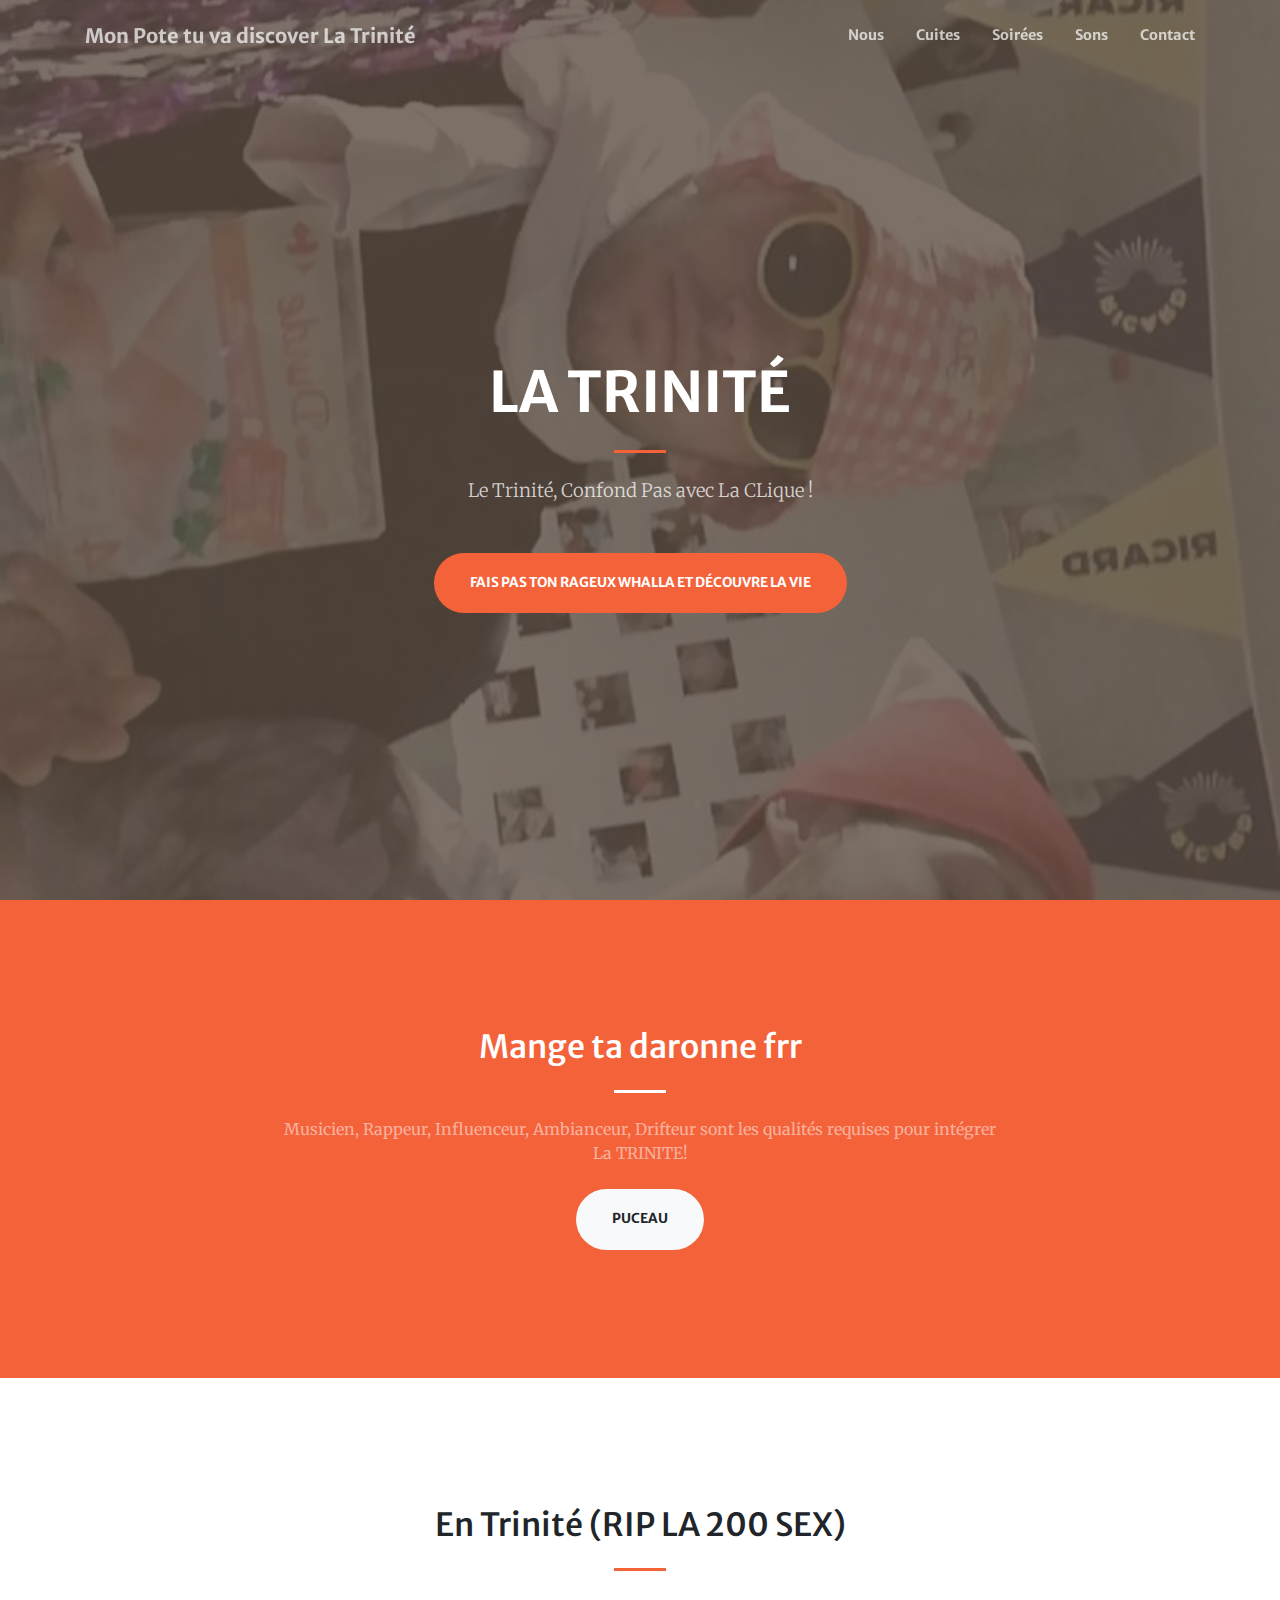
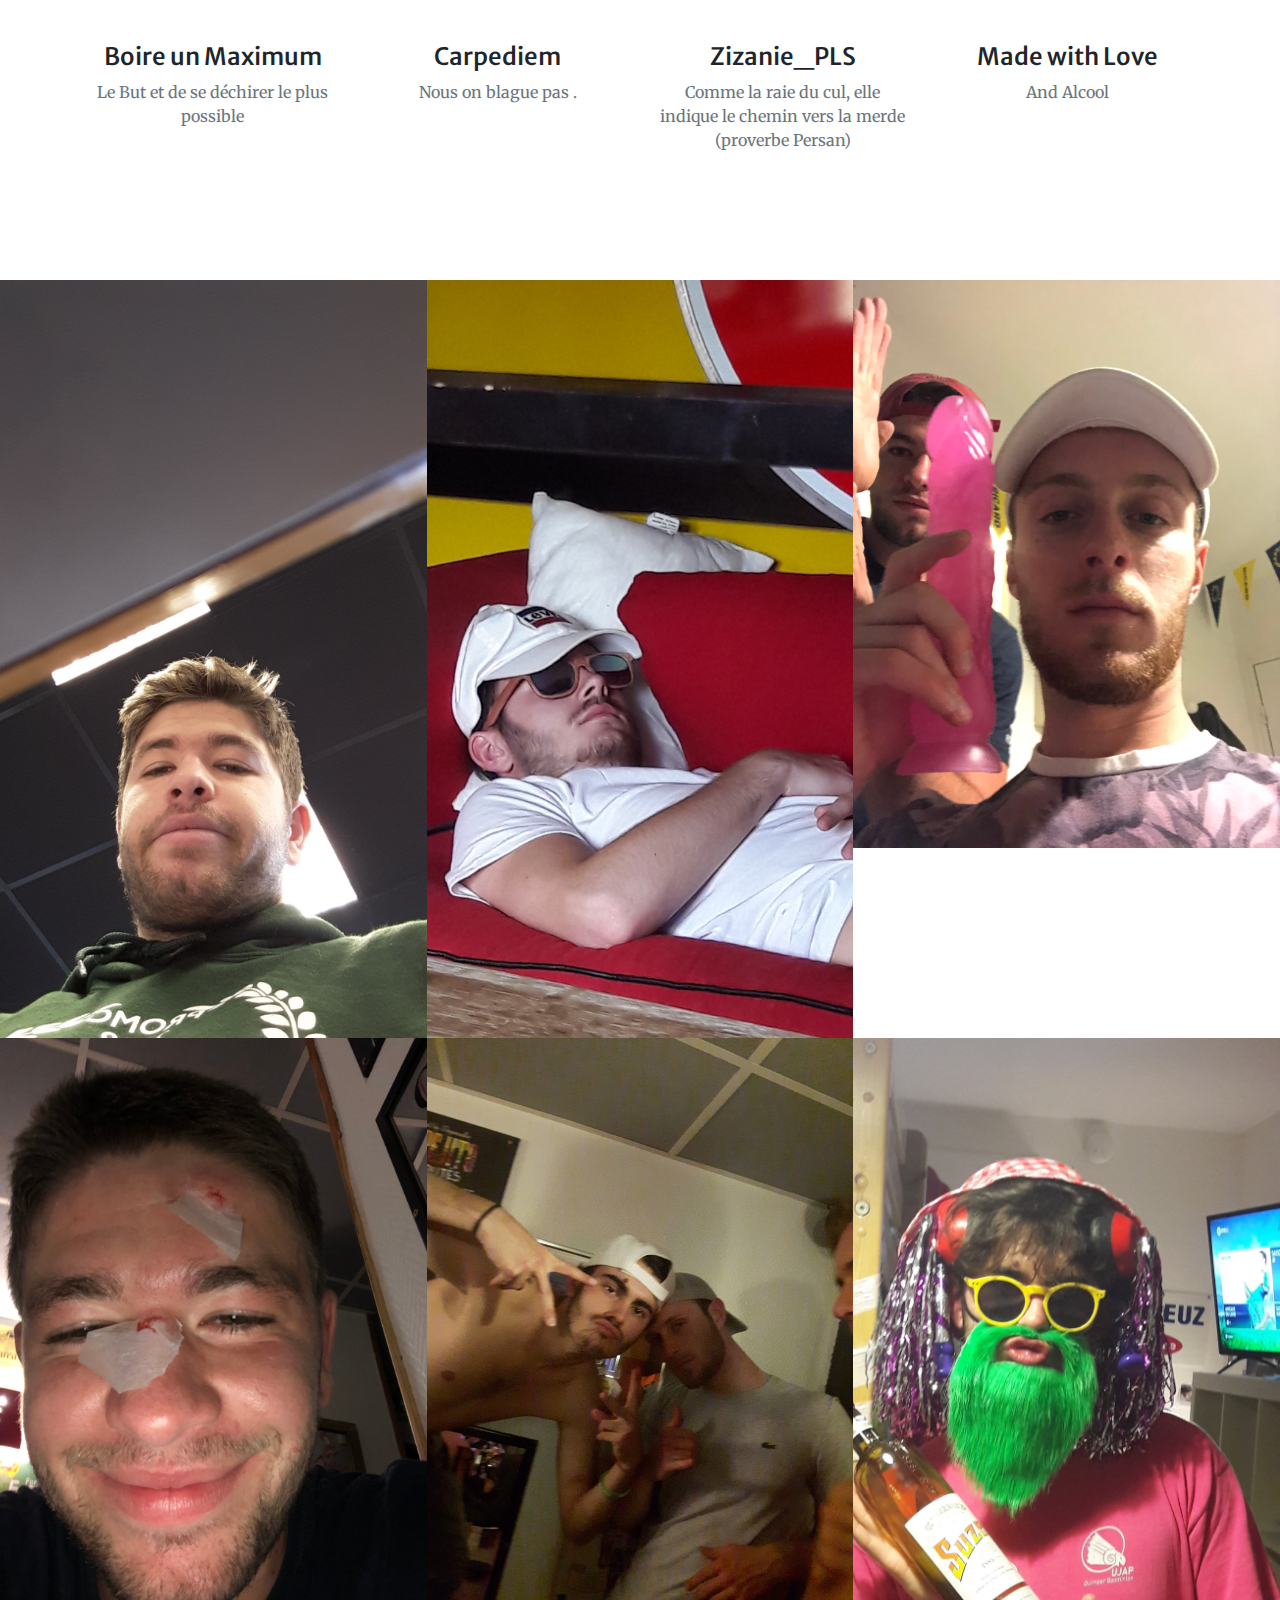
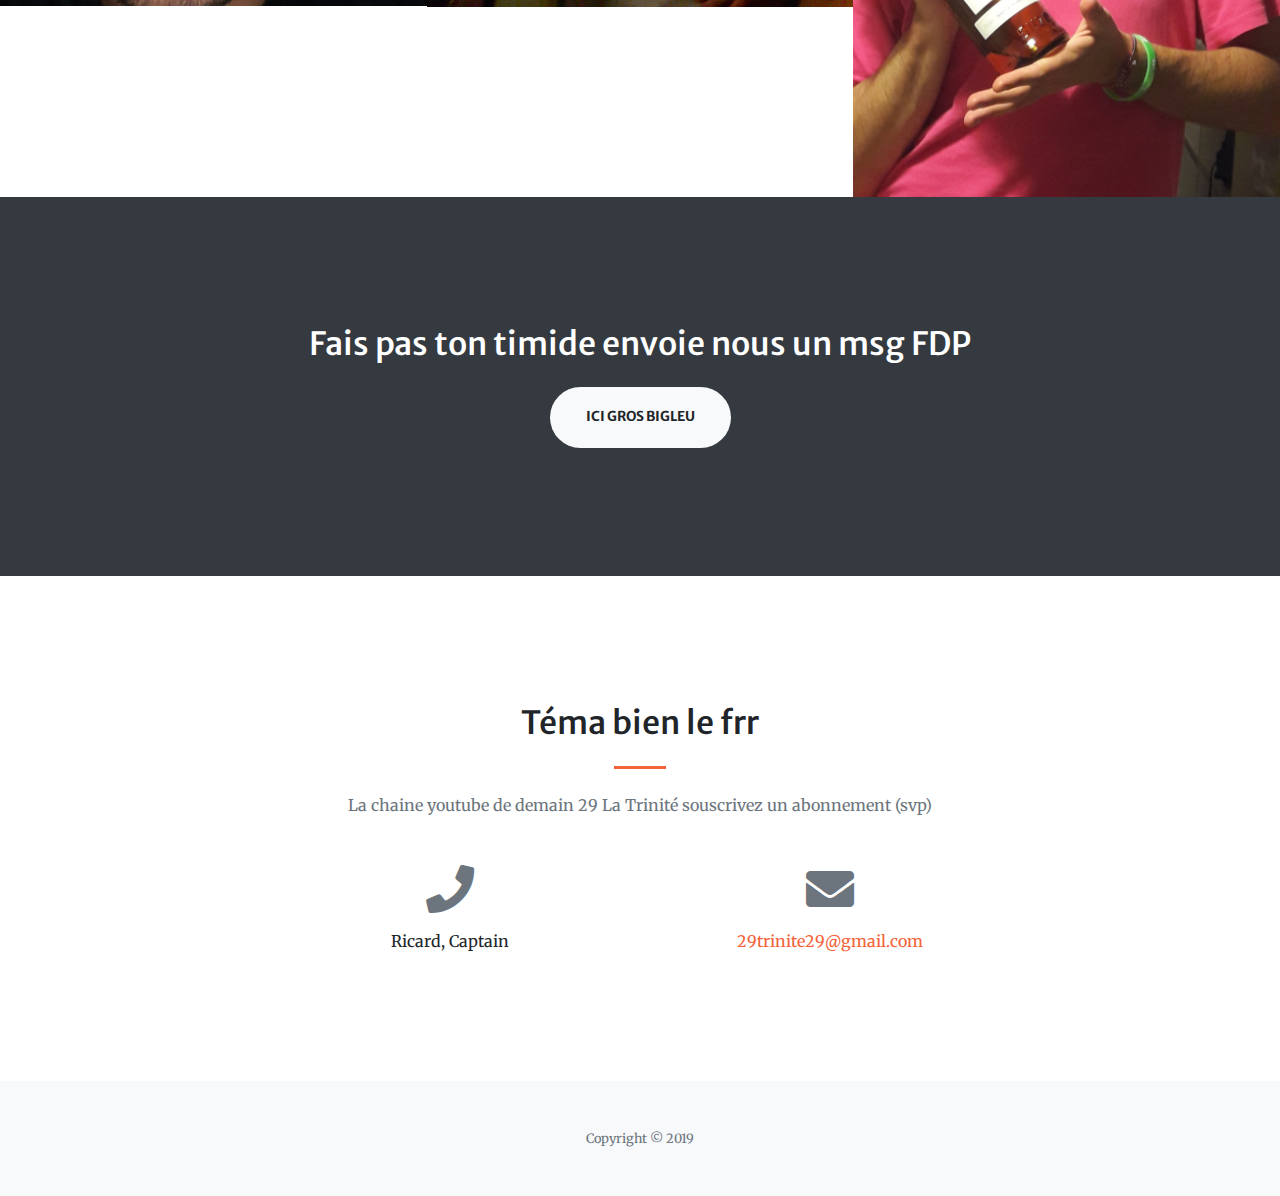
<file: index.html>
<!DOCTYPE html>
<html lang="en">

<head>

  <meta charset="utf-8">
  <meta name="viewport" content="width=device-width, initial-scale=1, shrink-to-fit=no">
  <meta name="description" content="">
  <meta name="author" content="">

  <title>Trinité</title>

  <!-- Font Awesome Icons -->
  <link href="vendor/fontawesome-free/css/all.min.css" rel="stylesheet" type="text/css">

  <!-- Google Fonts -->
  <link href="https://fonts.googleapis.com/css?family=Merriweather+Sans:400,700" rel="stylesheet">
  <link href='https://fonts.googleapis.com/css?family=Merriweather:400,300,300italic,400italic,700,700italic' rel='stylesheet' type='text/css'>

  <!-- Plugin CSS -->
  <link href="vendor/magnific-popup/magnific-popup.css" rel="stylesheet">

  <!-- Theme CSS - Includes Bootstrap -->
  <link href="css/creative.min.css" rel="stylesheet">

</head>

<body id="page-top">

  <!-- Navigation -->
  <nav class="navbar navbar-expand-lg navbar-light fixed-top py-3" id="mainNav">
    <div class="container">
      <a class="navbar-brand js-scroll-trigger" href="#page-top">Mon Pote tu va discover La Trinité</a>
      <button class="navbar-toggler navbar-toggler-right" type="button" data-toggle="collapse" data-target="#navbarResponsive" aria-controls="navbarResponsive" aria-expanded="false" aria-label="Toggle navigation">
        <span class="navbar-toggler-icon"></span>
      </button>
      <div class="collapse navbar-collapse" id="navbarResponsive">
        <ul class="navbar-nav ml-auto my-2 my-lg-0">
          <li class="nav-item">
            <a class="nav-link js-scroll-trigger" href="#about">Nous</a>
          </li>
          <li class="nav-item">
            <a class="nav-link js-scroll-trigger" href="#services">Cuites</a>
          </li>
          <li class="nav-item">
            <a class="nav-link js-scroll-trigger" href="#portfolio">Soirées</a>
          </li>
          <li class="nav-item">
            <a class="nav-link js-scroll-trigger" href="album/sons.html">Sons</a>
          </li>
          <li class="nav-item">
            <a class="nav-link js-scroll-trigger" href="#contact">Contact</a>
          </li>
        </ul>
      </div>
    </div>
  </nav>

  <!-- Masthead -->
  <header class="masthead">
    <div class="container h-100">
      <div class="row h-100 align-items-center justify-content-center text-center">
        <div class="col-lg-10 align-self-end">
          <h1 class="text-uppercase text-white font-weight-bold">La Trinité</h1>
          <hr class="divider my-4">
        </div>
        <div class="col-lg-8 align-self-baseline">
          <p class="text-white-75 font-weight-light mb-5">Le Trinité, Confond Pas avec La CLique !</p>
          <a class="btn btn-primary btn-xl js-scroll-trigger" href="#about">Fais pas ton rageux whalla et découvre la vie</a>
        </div>
      </div>
    </div>
  </header>

  <!-- About Section -->
  <section class="page-section bg-primary" id="about">
    <div class="container">
      <div class="row justify-content-center">
        <div class="col-lg-8 text-center">
          <h2 class="text-white mt-0">Mange ta daronne frr</h2>
          <hr class="divider light my-4">
          <p class="text-white-50 mb-4">Musicien, Rappeur, Influenceur, Ambianceur, Drifteur  sont les qualités requises pour intégrer La TRINITE! </p>
          <a class="btn btn-light btn-xl js-scroll-trigger" href="#services">Puceau</a>
        </div>
      </div>
    </div>
  </section>

  <!-- Services Section -->
  <section class="page-section" id="services">
    <div class="container">
      <h2 class="text-center mt-0">En Trinité (RIP LA 200 SEX)</h2>
      <hr class="divider my-4">
      <div class="row">
        <div class="col-lg-3 col-md-6 text-center">
          <div class="mt-5">
            
            <h3 class="h4 mb-2">Boire un Maximum</h3>
            <p class="text-muted mb-0">Le But et de se déchirer le plus possible </p>
          </div>
        </div>
        <div class="col-lg-3 col-md-6 text-center">
          <div class="mt-5">
          
            <h3 class="h4 mb-2">Carpediem</h3>
            <p class="text-muted mb-0">Nous on blague pas .</p>
          </div>
        </div>
        <div class="col-lg-3 col-md-6 text-center">
          <div class="mt-5">
            
            <h3 class="h4 mb-2">Zizanie_PLS</h3>
            <p class="text-muted mb-0">Comme la raie du cul, elle indique le chemin vers la merde (proverbe Persan)</p>
          </div>
        </div>
        <div class="col-lg-3 col-md-6 text-center">
          <div class="mt-5">
            
            <h3 class="h4 mb-2">Made with Love</h3>
            <p class="text-muted mb-0">And Alcool</p>
          </div>
        </div>
      </div>
    </div>
  </section>

  <!-- Portfolio Section -->
  <section id="portfolio">
    <div class="container-fluid p-0">
      <div class="row no-gutters">
        <div class="col-lg-4 col-sm-6">
          <a class="portfolio-box" href="img/portfolio/fullsize/1.jpg">
            <img class="img-fluid" src="img/portfolio/thumbnails/1.jpg" alt="">
            <div class="portfolio-box-caption">
              <div class="project-category text-white-50">
                Category
              </div>
              <div class="project-name">
                Ne nous regarde pas dans les yeux !
              </div>
            </div>
          </a>
        </div>
        <div class="col-lg-4 col-sm-6">
          <a class="portfolio-box" href="img/portfolio/fullsize/2.jpg">
            <img class="img-fluid" src="img/portfolio/thumbnails/2.jpg" alt="">
            <div class="portfolio-box-caption">
              <div class="project-category text-white-50">
                Category
              </div>
              <div class="project-name">
                Rappeur Claqué
              </div>
            </div>
          </a>
        </div>
        <div class="col-lg-4 col-sm-6">
          <a class="portfolio-box" href="img/portfolio/fullsize/3.jpg">
            <img class="img-fluid" src="img/portfolio/thumbnails/3.jpg" alt="">
            <div class="portfolio-box-caption">
              <div class="project-category text-white-50">
                Category
              </div>
              <div class="project-name">
                VAGO
              </div>
            </div>
          </a>
        </div>
        <div class="col-lg-4 col-sm-6">
          <a class="portfolio-box" href="img/portfolio/fullsize/4.jpg">
            <img class="img-fluid" src="img/portfolio/thumbnails/4.jpg" alt="">
            <div class="portfolio-box-caption">
              <div class="project-category text-white-50">
                Category
              </div>
              <div class="project-name">
                Feat feat 
              </div>
            </div>
          </a>
        </div>
        <div class="col-lg-4 col-sm-6">
          <a class="portfolio-box" href="img/portfolio/fullsize/5.jpg">
            <img class="img-fluid" src="img/portfolio/thumbnails/5.jpg" alt="">
            <div class="portfolio-box-caption">
              <div class="project-category text-white-50">
                Category
              </div>
              <div class="project-name">
                Drift en arriere 
              </div>
            </div>
          </a>
        </div>
        <div class="col-lg-4 col-sm-6">
          <a class="portfolio-box" href="img/portfolio/fullsize/6.jpg">
            <img class="img-fluid" src="img/portfolio/thumbnails/6.jpg" alt="">
            <div class="portfolio-box-caption p-3">
              <div class="project-category text-white-50">
                Category
              </div>
              <div class="project-name">
                 Eh un dernier coup de GIN
              </div>
            </div>
          </a>
        </div>
      </div>
    </div>
  </section>

  <!-- Call to Action Section -->
  <section class="page-section bg-dark text-white">
    <div class="container text-center">
      <h2 class="mb-4">Fais pas ton timide envoie nous un msg FDP </h2>
      <a class="btn btn-light btn-xl" href="https://instagram.com/zizanie_pls">ici gros bigleu</a>
    </div>
  </section>

  <!-- Contact Section -->
  <section class="page-section" id="contact">
    <div class="container">
      <div class="row justify-content-center">
        <div class="col-lg-8 text-center">
          <h2 class="mt-0">Téma bien le frr </h2>
          <hr class="divider my-4">
          <p class="text-muted mb-5">La chaine youtube de demain 29 La Trinité souscrivez un abonnement (svp) </p>
        </div>
      </div>
      <div class="row">
        <div class="col-lg-4 ml-auto text-center mb-5 mb-lg-0">
          <i class="fas fa-phone fa-3x mb-3 text-muted"></i>
          <div>Ricard, Captain</div>
        </div>
        <div class="col-lg-4 mr-auto text-center">
          <i class="fas fa-envelope fa-3x mb-3 text-muted"></i>
          <!-- Make sure to change the email address in anchor text AND the link below! -->
          <a class="d-block" href="mailto:contact@yourwebsite.com">29trinite29@gmail.com</a>
        </div>
      </div>
    </div>
  </section>

  <!-- Footer -->
  <footer class="bg-light py-5">
    <div class="container">
      <div class="small text-center text-muted">Copyright &copy; 2019 </div>
    </div>
  </footer>

  <!-- Bootstrap core JavaScript -->
  <script src="vendor/jquery/jquery.min.js"></script>
  <script src="vendor/bootstrap/js/bootstrap.bundle.min.js"></script>

  <!-- Plugin JavaScript -->
  <script src="vendor/jquery-easing/jquery.easing.min.js"></script>
  <script src="vendor/magnific-popup/jquery.magnific-popup.min.js"></script>

  <!-- Custom scripts for this template -->
  <script src="js/creative.min.js"></script>

</body>

</html>
</file>
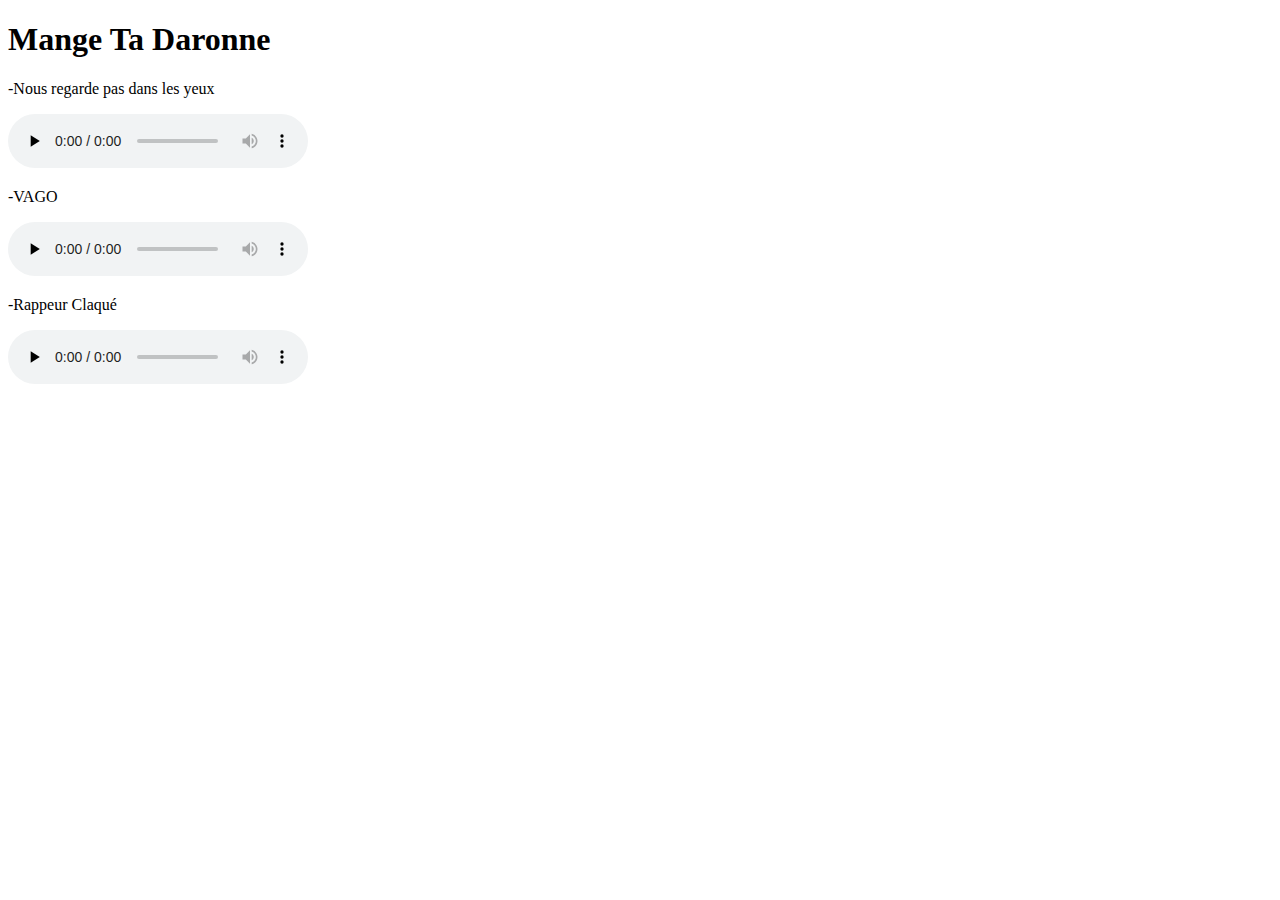
<file: album/sons.html>
<!DOCTYPE html>
<html>
<head>
	<title>Son de la motherfucking Trinité</title>
	<meta charset="utf-8">
</head>
<body>
	<h1>Mange Ta Daronne </h1>
	<p>-Nous regarde pas dans les yeux </p>
	<audio controls="controls" preload="none">
		<source src="trinite-instru.mp3" type="audio/mp3">
	</audio>
	<br>
	<p>-VAGO</p>
	<audio controls="controls" preload="none">
		<source src="200sex.mp3" type="audio/mp3">
	</audio>
	<br>
	<p>-Rappeur Claqué </p>
	<audio controls="controls" preload="none">
		<source src="Rappeur-claque.mp3" type="audio/mp3">
	</audio>

</body>
</html>
</file>
